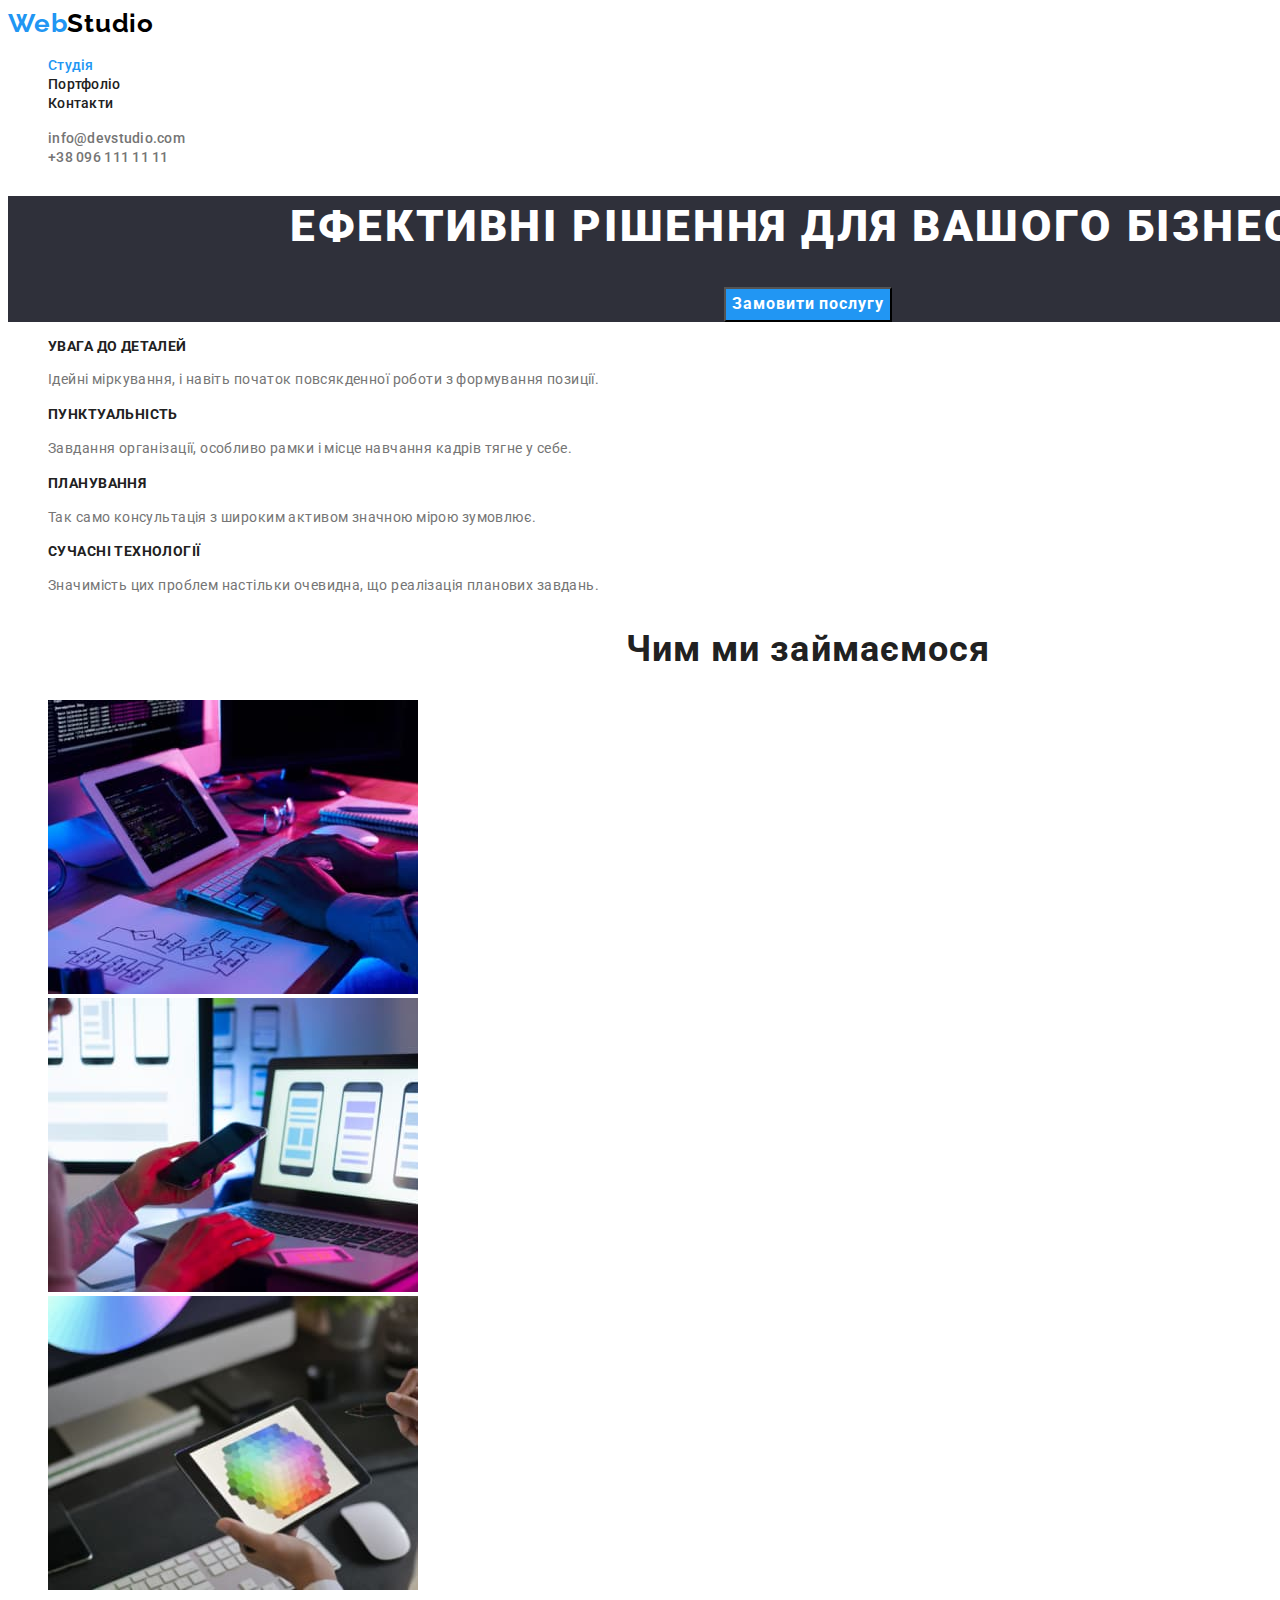
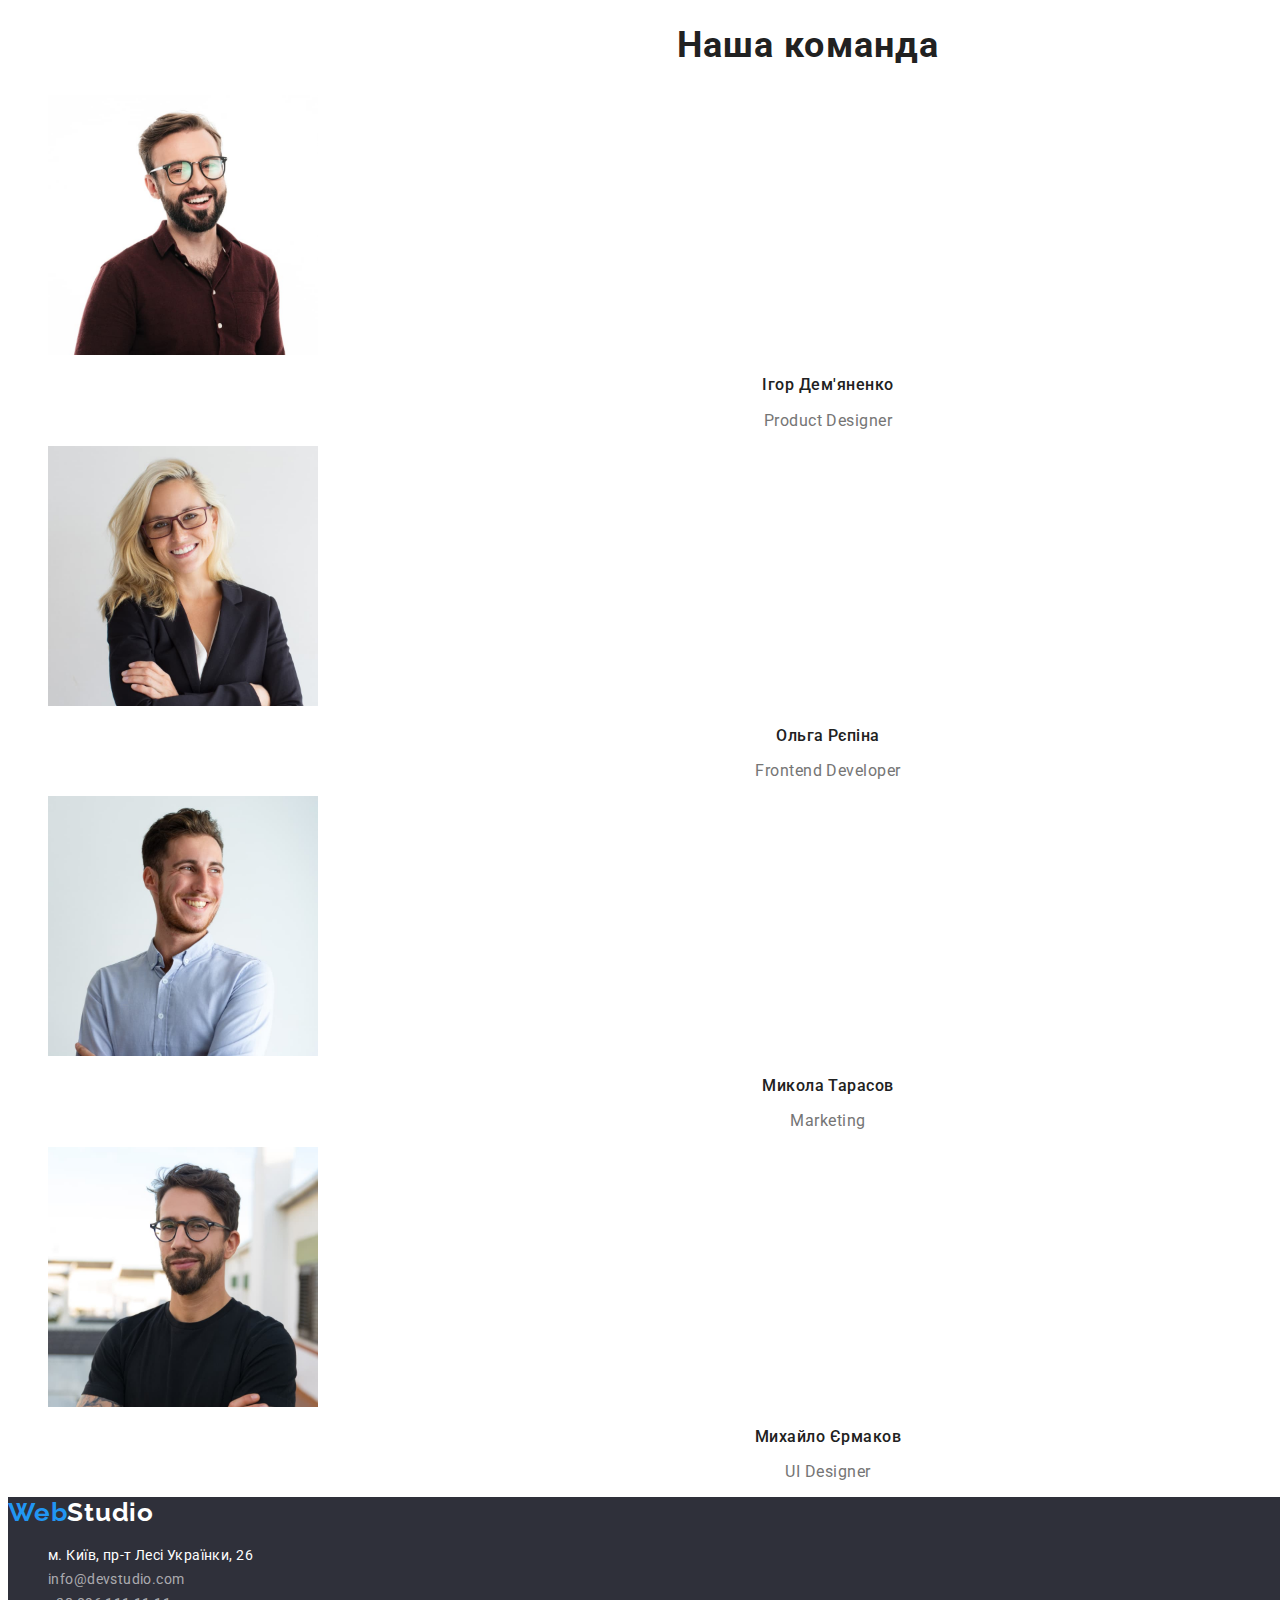
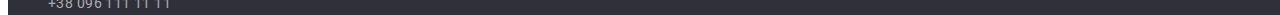
<file: index.html>
<!DOCTYPE html>
<html lang="uk">
<head>
    <meta charset="UTF-8">
    <meta http-equiv="X-UA-Compatible" content="IE=edge">
    <meta name="viewport" content="width=device-width, initial-scale=1.0">
    <title>Студія</title>
    <link rel="preconnect" href="https://fonts.googleapis.com">
    <link rel="preconnect" href="https://fonts.gstatic.com" crossorigin>
    <link href="https://fonts.googleapis.com/css2?family=Raleway:wght@700&family=Roboto:wght@400;500;700;900&display=swap"
    rel="stylesheet">
   <link rel="stylesheet" href="./css/styles.css">
</head>
<body>
    <header>
        <!--navigation with logo, portfolio, contacts-->
        <nav>
        <a href="./index.html" class="link web-logo">Web<span class="studio-logo">Studio</span></a>
        <ul class="list">
            <li><a href="./index.html" class="link link-nav current">Студія</a></li>
            <li><a href="./portfolio.html" class="link link-nav">Портфоліо</a></li>
            <li><a href="#" class="link link-nav">Контакти</a></li>
        </ul>
        </nav>
        <ul class="list">
            <li><a href="mailto:info@devstudio.com" class="contacts">info@devstudio.com</a></li>
            <li><a href="tel:+380961111111" class="contacts">+38 096 111 11 11</a></li>
        </ul>

    </header>
        <!--main page including first slide with button, our benefits, what do we do, our team-->
    <main>
        <!--first slide with button "order services"-->
        <section class="button-section">
            <h1 class="slogan">Ефективні рішення для вашого бізнесу</h1>
            <button class="order-button" type="button">Замовити послугу</button>
        </section>
        <section>
            <!--our benefits-->
            <h2 class="section-title" hidden>Переваги</h2>
        <ul class="list">
            <li class="list-item">
                <h3 class="benefits-title">Увага до деталей</h3>
                <p class="benefits-descr">Ідейні міркування, і навіть початок повсякденної роботи з формування позиції.</p>
            </li>
            <li class="list-item">
                <h3 class="benefits-title">Пунктуальність</h3>
                <p class="benefits-descr">Завдання організації, особливо рамки і місце навчання кадрів тягне у себе.</p>
            </li>
            <li class="list-item">
                <h3 class="benefits-title">Планування</h3>
                <p class="benefits-descr">Так само консультація з широким активом значною мірою зумовлює.</p>
            </li>
            <li class="list-item">
                <h3 class="benefits-title">Сучасні технології</h3>
                <p class="benefits-descr">Значимість цих проблем настільки очевидна, що реалізація планових завдань.</p>
            </li>
        </ul>
        </section>
            <!--what do we do-->
        <section>
            <h2 class="section-title">Чим ми займаємося</h2>
            <ul class="list">
                <li><img src="./images/prog_on_notebook.jpg" alt="Людина програмує" width="370" height="294"></li>
                <li><img src="./images/phone_and_notebook.jpg" alt="Людина обирає дизайн додатка для відображення на смартфоні" width="370" height="294"></li>
                <li><img src="./images/design_tablet.jpg" alt="Людина обирає колір з палітри на планшеті" width="370" height="294"></li>
            </ul>
        </section>
            <!--our team-->
        <section>
          <h2 class="section-title">Наша команда</h2>
          <ul class="list">
            <li>
                <img src="./images/igor.jpg" alt="фото Ігоря Дем'яненко" width="270" height="260">
                <h3 class="name-title">Ігор Дем'яненко</h3>
                <p class="position-title">Product Designer</p>
            </li>
            <li>
                <img src="./images/olga.jpg" alt="фото Ольги Рєпіної" width="270" height="260">
                <h3 class="name-title">Ольга Рєпіна</h3>
                <p class="position-title">Frontend Developer</p>
            </li>
            <li>
                <img src="./images/mykola.jpg" alt="фото Миколи Тарасова" width="270" height="260">
                <h3 class="name-title">Микола Тарасов</h3>
                <p class="position-title">Marketing</p>
            </li>
            <li>
                <img src="./images/mykhailo.jpg" alt="фото Михайла Єрмакова" width="270" height="260">
                <h3 class="name-title">Михайло Єрмаков</h3>
                <p class="position-title">UI Designer</p>
            </li>
          </ul>
        </section>
    </main>
        <!--footer with logo, address, contacts-->
    <footer class="footer">
        <a href="./index.html" class="link web-logo-footer">Web<span class="studio-logo-footer">Studio</span></a>
        <address class="adress-list">
        <ul class="list">
            <li><a href="https://goo.gl/maps/CPtrU1FHBa2aNyZL9" class="footer-contacts" target="_blank" rel="noopener noreferrer nofollow">
                м. Київ, пр-т Лесі Українки, 26</a>
            </li>
            <li>
                <a href="mailto:info@devstudio.com" class="footer-contacts footer-mail">info@devstudio.com</a>
            </li>
            <li>
                <a href="tel:+380961111111" class="footer-contacts footer-phone">+38 096 111 11 11</a>
            </li>
        </ul>
        </address>
    </footer>
</body>
</html>
</file>
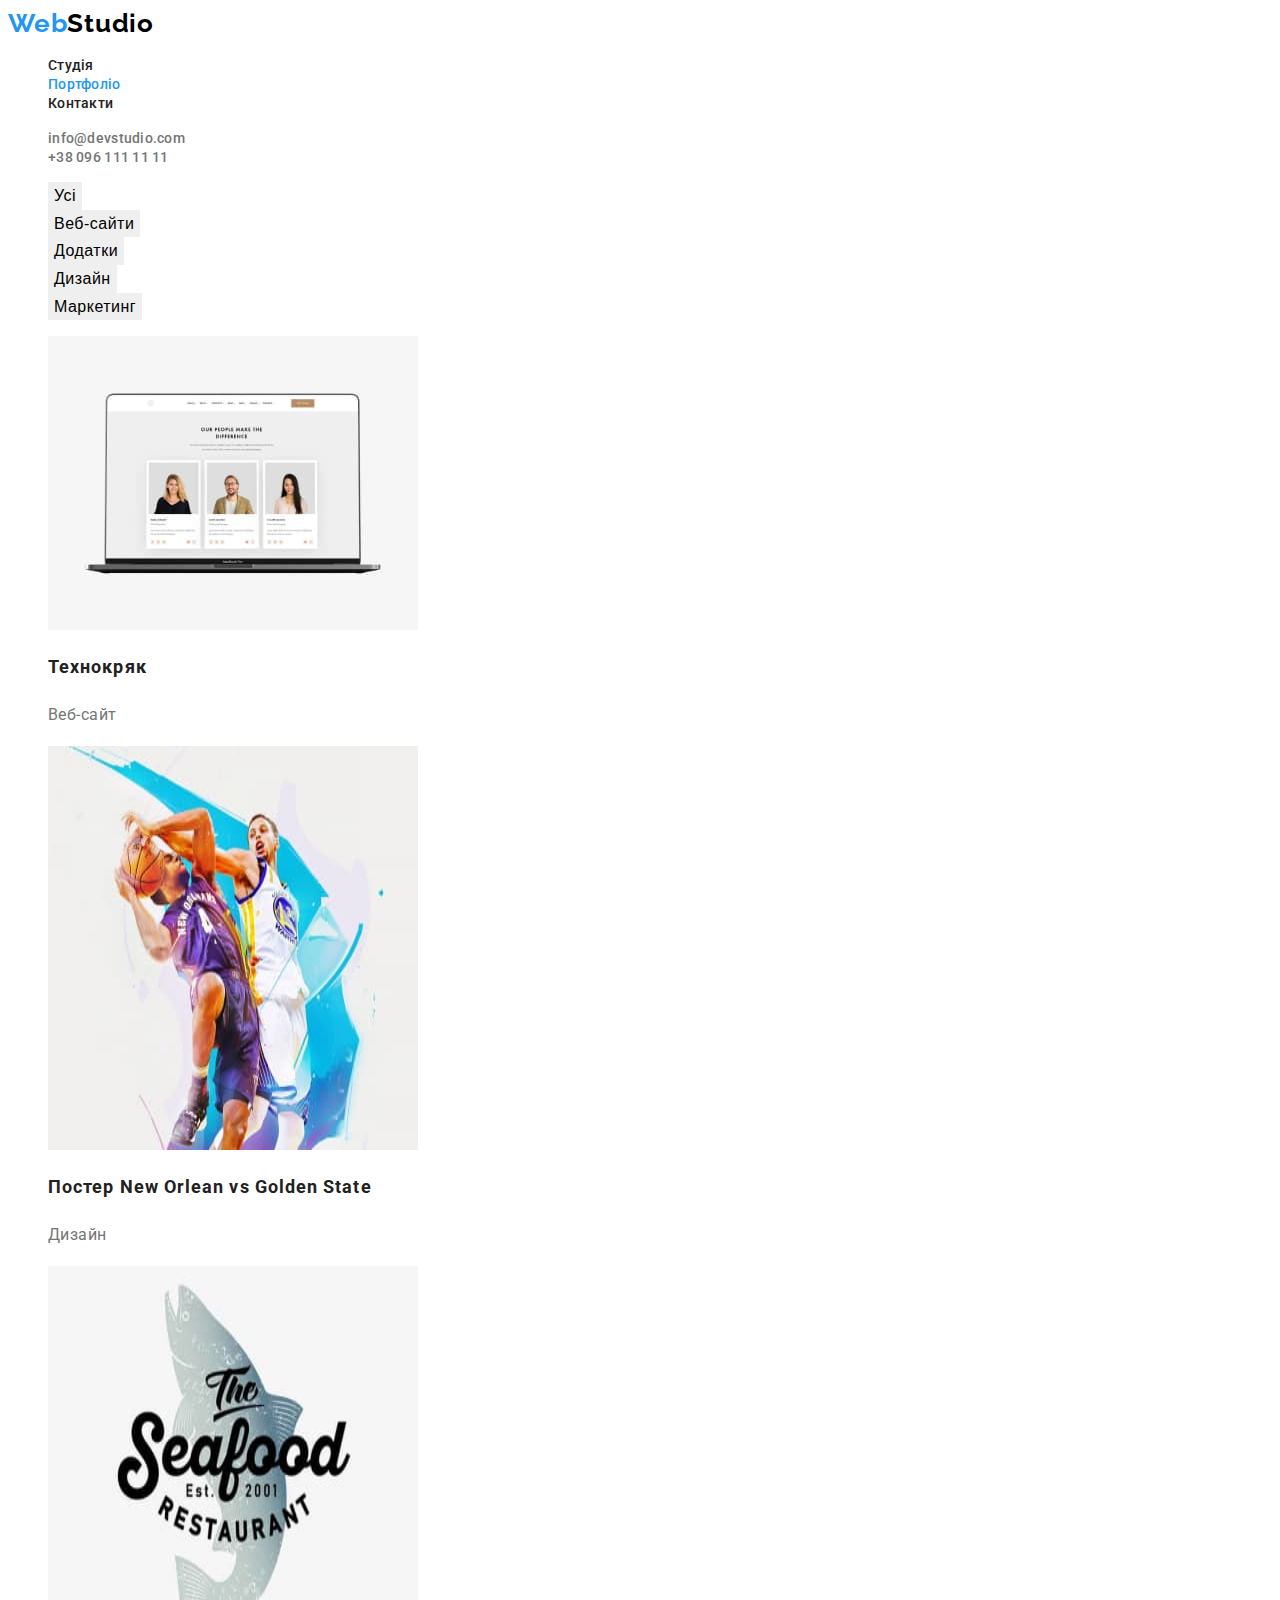
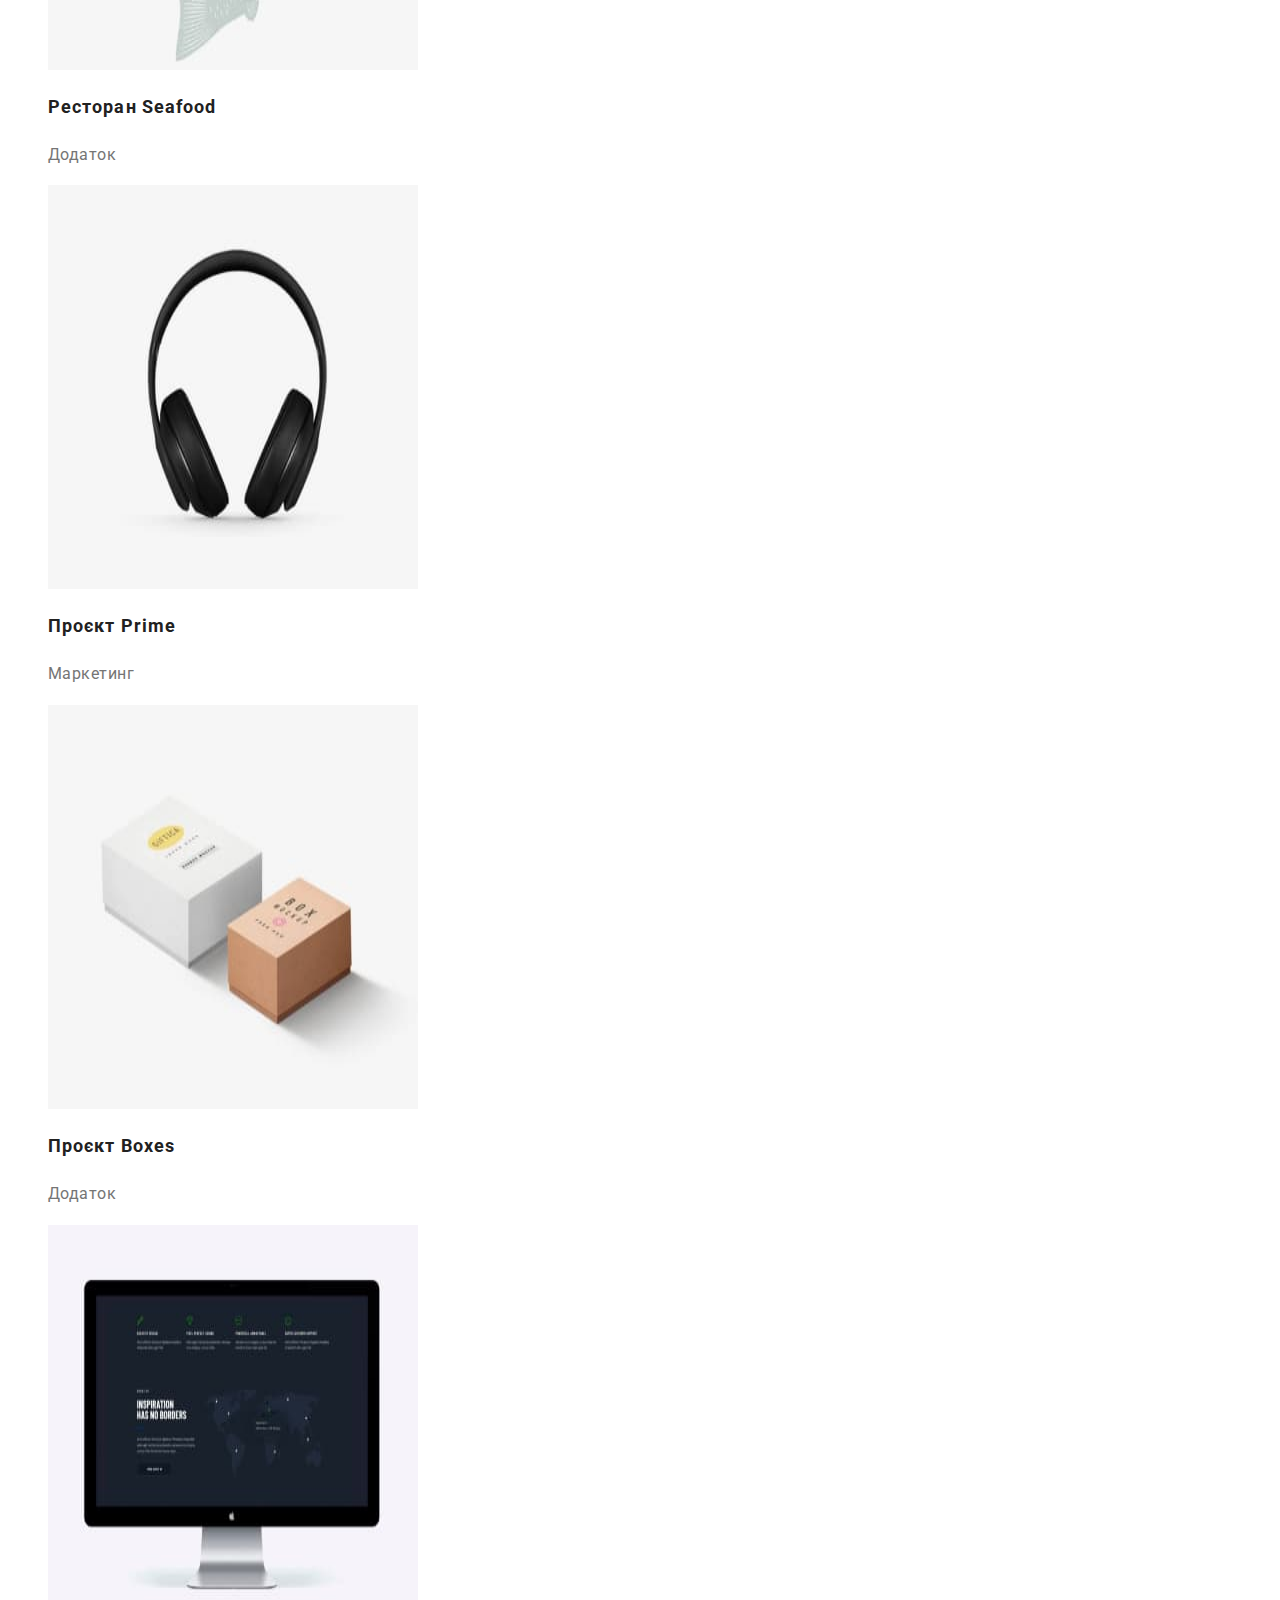
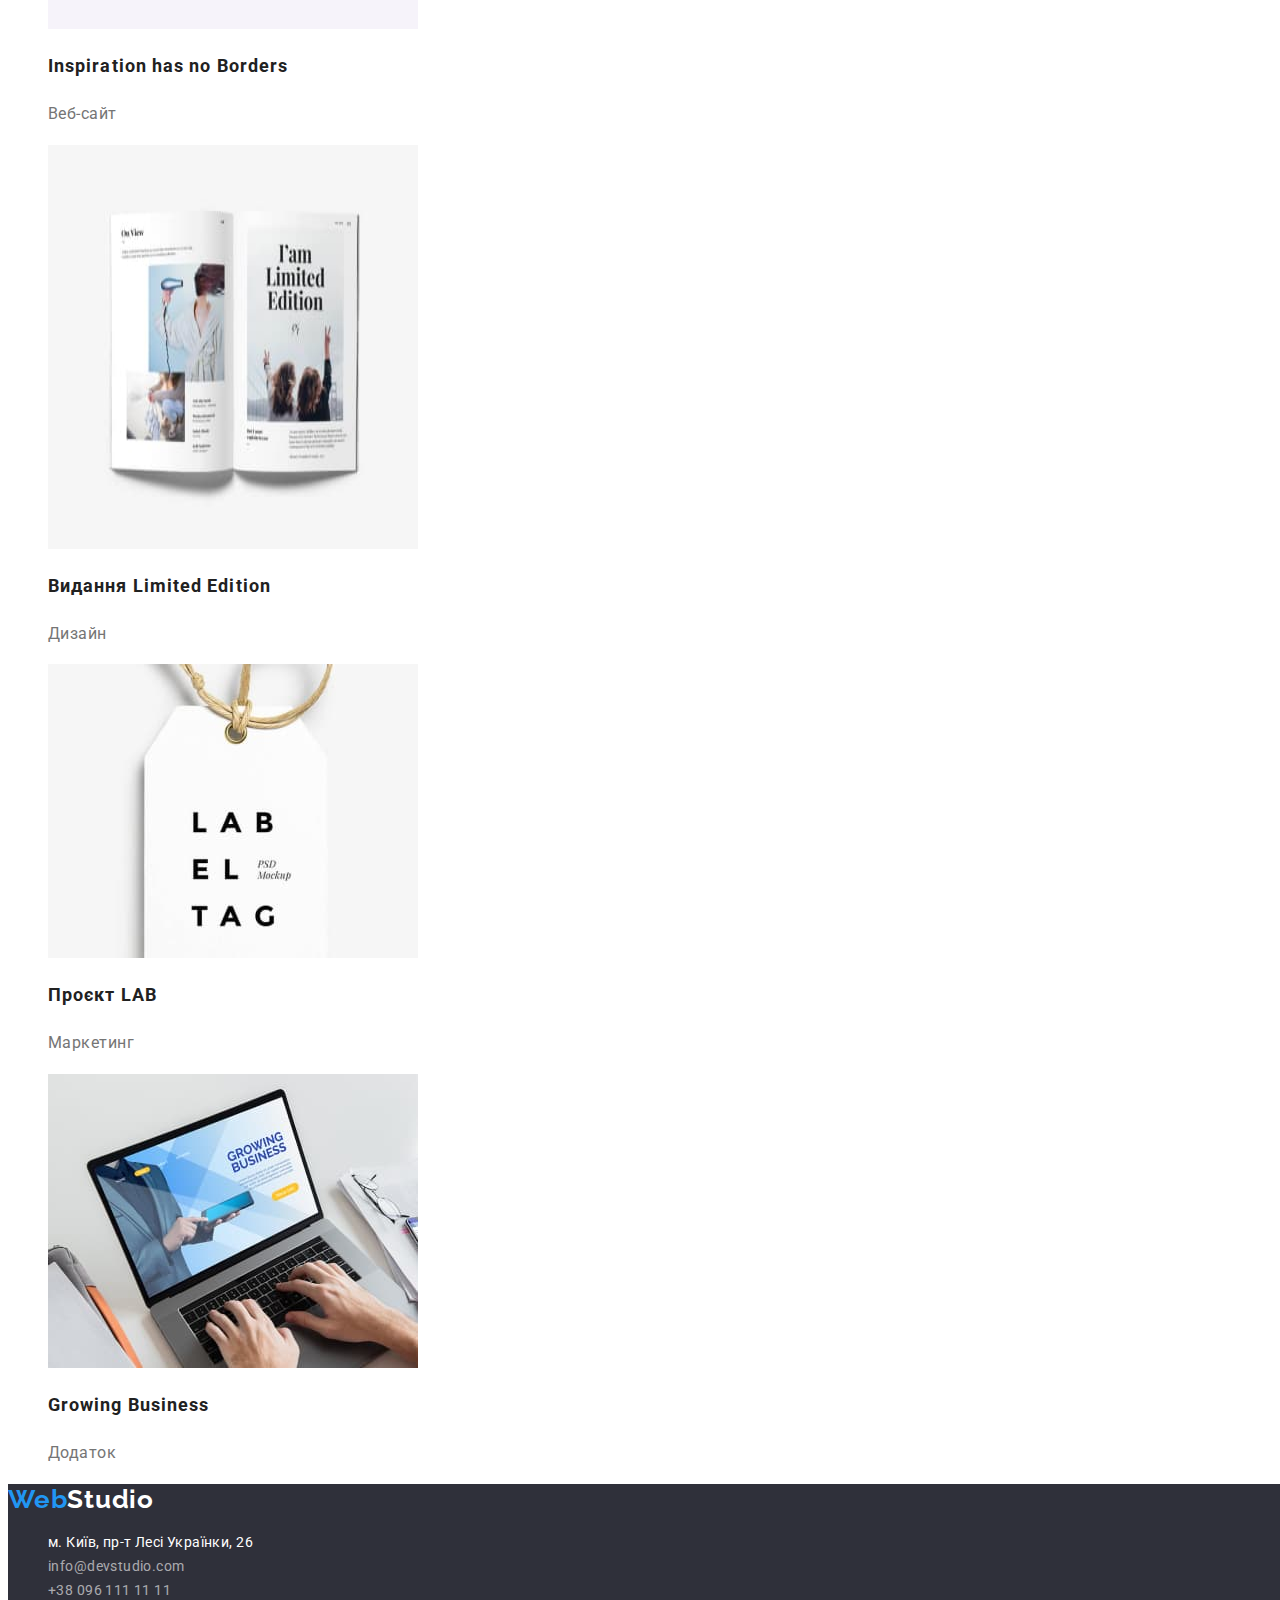
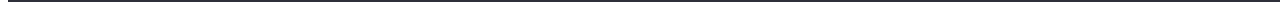
<file: portfolio.html>
<!DOCTYPE html>
<html lang="uk">
<head>
    <meta charset="UTF-8">
    <meta http-equiv="X-UA-Compatible" content="IE=edge">
    <meta name="viewport" content="width=device-width, initial-scale=1.0">
    <title>Портфоліо</title>
    <link rel="preconnect" href="https://fonts.googleapis.com">
    <link rel="preconnect" href="https://fonts.gstatic.com" crossorigin>
    <link href="https://fonts.googleapis.com/css2?family=Raleway:wght@700&family=Roboto:wght@400;500;700;900&display=swap"
    rel="stylesheet">
    <link rel="stylesheet" href="./css/styles.css">
</head>
<body>
    <header>
        <!--navigation with logo, portfolio, contacts-->
        <nav>
            <a href="./index.html" class="link web-logo">Web<span class="studio-logo">Studio</span></a>
            <ul class="list">
            <li><a href="./index.html" class="link link-nav">Студія</a></li>
            <li><a href="./portfolio.html" class="link link-nav current">Портфоліо</a></li>
            <li><a href="#" class="link link-nav">Контакти</a></li>
            </ul>
        </nav>
            <ul class="list">
            <li><a href="mailto:info@devstudio.com" class="contacts">info@devstudio.com</a></li>
            <li><a href="tel:+380961111111" class="contacts">+38 096 111 11 11</a></li>
            </ul>
    </header>
    <!--main with buttons and portfolio-->
    <main>
        <section>
            <h1 class="section-works" hidden>Наші роботи</h1>
           <ul class="list">
                <li><button class="filter-btn" type="button">Усі</button></li>
                <li><button class="filter-btn" type="button">Веб-сайти</button></li>
                <li><button class="filter-btn" type="button">Додатки</button></li>
                <li><button class="filter-btn" type="button">Дизайн</button></li>
                <li><button class="filter-btn" type="button">Маркетинг</button></li>
           </ul>
           <ul class="list">
            <li>
                <img src="./images/notebook_with_site.jpg" alt="зображення ноутбуку з відкритим сайтом">
                <h2 class="project-title">Технокряк</h2>
                <p class="project-category">Веб-сайт</p>
            </li>
            <li>
                <img src="./images/basketball_players.jpg" alt="зображення постеру баскетбол Новий Орлеан проти Голден Стейт" width="370" height="404"/>
                <h2 class="project-title">Постер New Orlean vs Golden State</h2>
                <p class="project-category">Дизайн</p>
            </li>
            <li>
                <img src="./images/seafood_restaurant.jpg" alt="зображення логотипу ресторану Seafood" width="370" height="404"/>
                <h2 class="project-title">Ресторан Seafood</h2>
                <p class="project-category">Додаток</p>
            </li>
            <li>
                <img src="/images/headphones.jpg" alt="зображення навушників" width="370" height="404"/>
                <h2 class="project-title">Проєкт Prime</h2>
                <p class="project-category">Маркетинг</p>
            </li>
            <li>
                <img src="./images/boxes.jpg" alt="зображення коробок" width="370" height="404"/>
                <h2 class="project-title">Проєкт Boxes</h2>
                <p class="project-category">Додаток</p>
            </li>
            <li>
                <img src="./images/сomputer.jpg" alt="зображення комп'ютера з відкритим сайтом" width="370" height="404"/>
                <h2 class="project-title">Inspiration has no Borders</h2>
                <p class="project-category">Веб-сайт</p>
            </li>
            <li>
                <img src="./images/magazine.jpg" alt="зображення журналу Limited Edition" width="370" height="404"/>
                <h2 class="project-title">Видання Limited Edition</h2>
                <p class="project-category">Дизайн</p>
            </li>
            <li>
                <img src="./images/lab.jpg" alt="зображення лейблу">
                <h2 class="project-title">Проєкт LAB</h2>
                <p class="project-category">Маркетинг</p>
            </li>
            <li>
                <img src="./images/growing.jpg" alt="зображення ноутбуку з платформою Growing Business">
                <h2 class="project-title">Growing Business</h2>
                <p class="project-category">Додаток</p>
            </li>
           </ul>
        </section>
    </main>
    <!--footer with logo, address, contacts-->
  <footer class="footer">
        <a href="./index.html" class="link web-logo-footer">Web<span class="studio-logo-footer">Studio</span></a>
        <address class="adress-list">
        <ul class="list">
            <li><a href="https://goo.gl/maps/CPtrU1FHBa2aNyZL9" class="footer-contacts" target="_blank" rel="noopener noreferrer nofollow">
                м. Київ, пр-т Лесі Українки, 26</a>
            </li>
            <li>
                <a href="mailto:info@devstudio.com" class="footer-contacts footer-mail">info@devstudio.com</a>
            </li>
            <li>
                <a href="tel:+380961111111" class="footer-contacts footer-phone">+38 096 111 11 11</a>
            </li>
        </ul>
        </address>
  </footer>
</body>
</html>
</file>
<file: css/styles.css>
:root {
   /*fonts*/
    --main-font: 'Roboto', sans-serif;
    --secondary-font: 'Raleway', sans-serif;
    /* colors */
    --link-color: #2196F3;
    --hover-color: #188CE8;
    --logo-color: #000000;
    --main-light-color: #ffffff;
    --main-dark-color: #2F303A;
    --main-font-color: #212121;
    --secondary-font-color: #757575;
    --third-font-color: rgba(255, 255, 255, 0.6);
}

/*body css*/
body{
    font-family: var(--main-font);
    color: var(--main-font-color);
    font-style: normal;
    width: 1600px;
    height: 2346px;
}

.list {
    list-style: none;
}

.link.current {
    text-decoration: none;
    font-family: inherit;
    color: var(--link-color);
}

.link:hover,
.link:focus {
    color: var(--link-color);
}

/* header css*/
.web-logo {
    font-family: var(--secondary-font);
    text-decoration: none;
    font-weight: 700;
    font-size: 26px;
    line-height: 1.2;
    letter-spacing: 0.03em;
    color: var(--link-color);
}
.studio-logo {
    font-family: var(--secondary-font);
    text-decoration: none;
    font-weight: 700;
    font-size: 26px;
    line-height: 1.2;
    letter-spacing: 0.03em;
    color: var(--logo-color);
}

.link-nav {
    text-decoration: none;
    font-family: inherit;
    font-weight: 500;
    font-size: 14px;
    line-height: 1.2;
    letter-spacing: 0.02em;
    color: var(--main-font-color);
}

.contacts {
    text-decoration: none;
    font-family: inherit;
    font-weight: 500;
    font-size: 14px;
    line-height: 1.2;
    letter-spacing: 0.02em;
    color: var(--secondary-font-color);
}
.contacts:hover,
.contacts:focus {
    color: var(--link-color);
}

.button-section{
    background-color: var(--main-dark-color);  
    text-align: center;
}

.slogan {
    font-weight: 900;
    font-size: 44px;
    line-height: 1.4;
    text-align: center;
    letter-spacing: 0.06em;
    text-transform: uppercase;
    color: var(--main-light-color);
}

.order-button {
    font-family: var(--main-font);
    font-weight: 700;
    font-size: 16px;
    line-height: 1.8;
    letter-spacing: 0.06em;
    color: var(--main-light-color);
    background-color: var(--link-color);
    cursor: pointer;
}
.order-button:hover,
.order-button:focus {
    background-color:var(--hover-color);
}

.section-title {
    font-weight: 700;
    font-size: 36px;
    line-height: 42px;
    text-align: center;
    letter-spacing: 0.03em;
    color: var(--main-font-color);
}

.benefits-title {
    font-weight: 700;
    font-size: 14px;
    line-height: 1.2;
    letter-spacing: 0.03em;
    text-transform: uppercase;
    color: var(--main-font-color);
}

.benefits-descr {
    font-weight: 400;
    font-size: 14px;
    line-height: 1.7;
    letter-spacing: 0.03em;
    color: var(--secondary-font-color);
}

.name-title {
    font-weight: 500;
    font-size: 16px;
    line-height: 1.2;
    text-align: center;
    letter-spacing: 0.03em;
    color: var(--main-font-color);
}

.position-title {
    font-weight: 400;
    font-size: 16px;
    line-height: 1.2;
    text-align: center;
    letter-spacing: 0.03em;
    color: var(--secondary-font-color);
}

/*footer*/
.footer {
    background-color: var(--main-dark-color);
}

.footer-contacts {
    list-style: none;
    text-decoration: none;
    font-style: normal;
    font-weight: 400;
    font-size: 14px;
    line-height: 1.7;
    letter-spacing: 0.03em;
    color: var(--main-light-color);
}

.web-logo-footer {
    text-decoration: none;
    font-family: 'Raleway';
    font-weight: 700;
    font-size: 26px;
    line-height: 1.2;
    letter-spacing: 0.03em;
    color: var(--link-color);
}

.studio-logo-footer {
    text-decoration: none;
    font-family: 'Raleway';
    font-weight: 700;
    font-size: 26px;
    line-height: 1.2;
    letter-spacing: 0.03em;
    color: var(--main-light-color);
}

.footer-mail {
    color: var(--third-font-color);
}
.footer-phone {
    color: var(--third-font-color);
}

.footer-contacts:hover,
.footer-contracts:focus {
    color: var(--link-color);
}

.footer-mail:hover, 
.footer-mail:focus {
    color: var(--link-color);
}

.footer-phone:hover,
.footer-phone:focus {
    color: var(--link-color);
}

/*portfolio css*/
.filter-btn {
    font-weight: 500;
    font-size: 16px;
    line-height: 1.6;
    text-align: center;
    letter-spacing: 0.03em;
    cursor: pointer;
    border: none;
}

.filter-btn:hover, 
.filter-btn:focus {
    background-color: var(--link-color);
    color: var(--main-light-color);
}

.project-title {
    font-weight: 700;
    font-size: 18px;
    line-height: 2.0;
    letter-spacing: 0.06em;
    color: var(--main-font-color);
}

.project-category {
    font-weight: 400;
    font-size: 16px;
    line-height: 1.8;
    letter-spacing: 0.03em;
    color: var(--secondary-font-color)
}
</file>
